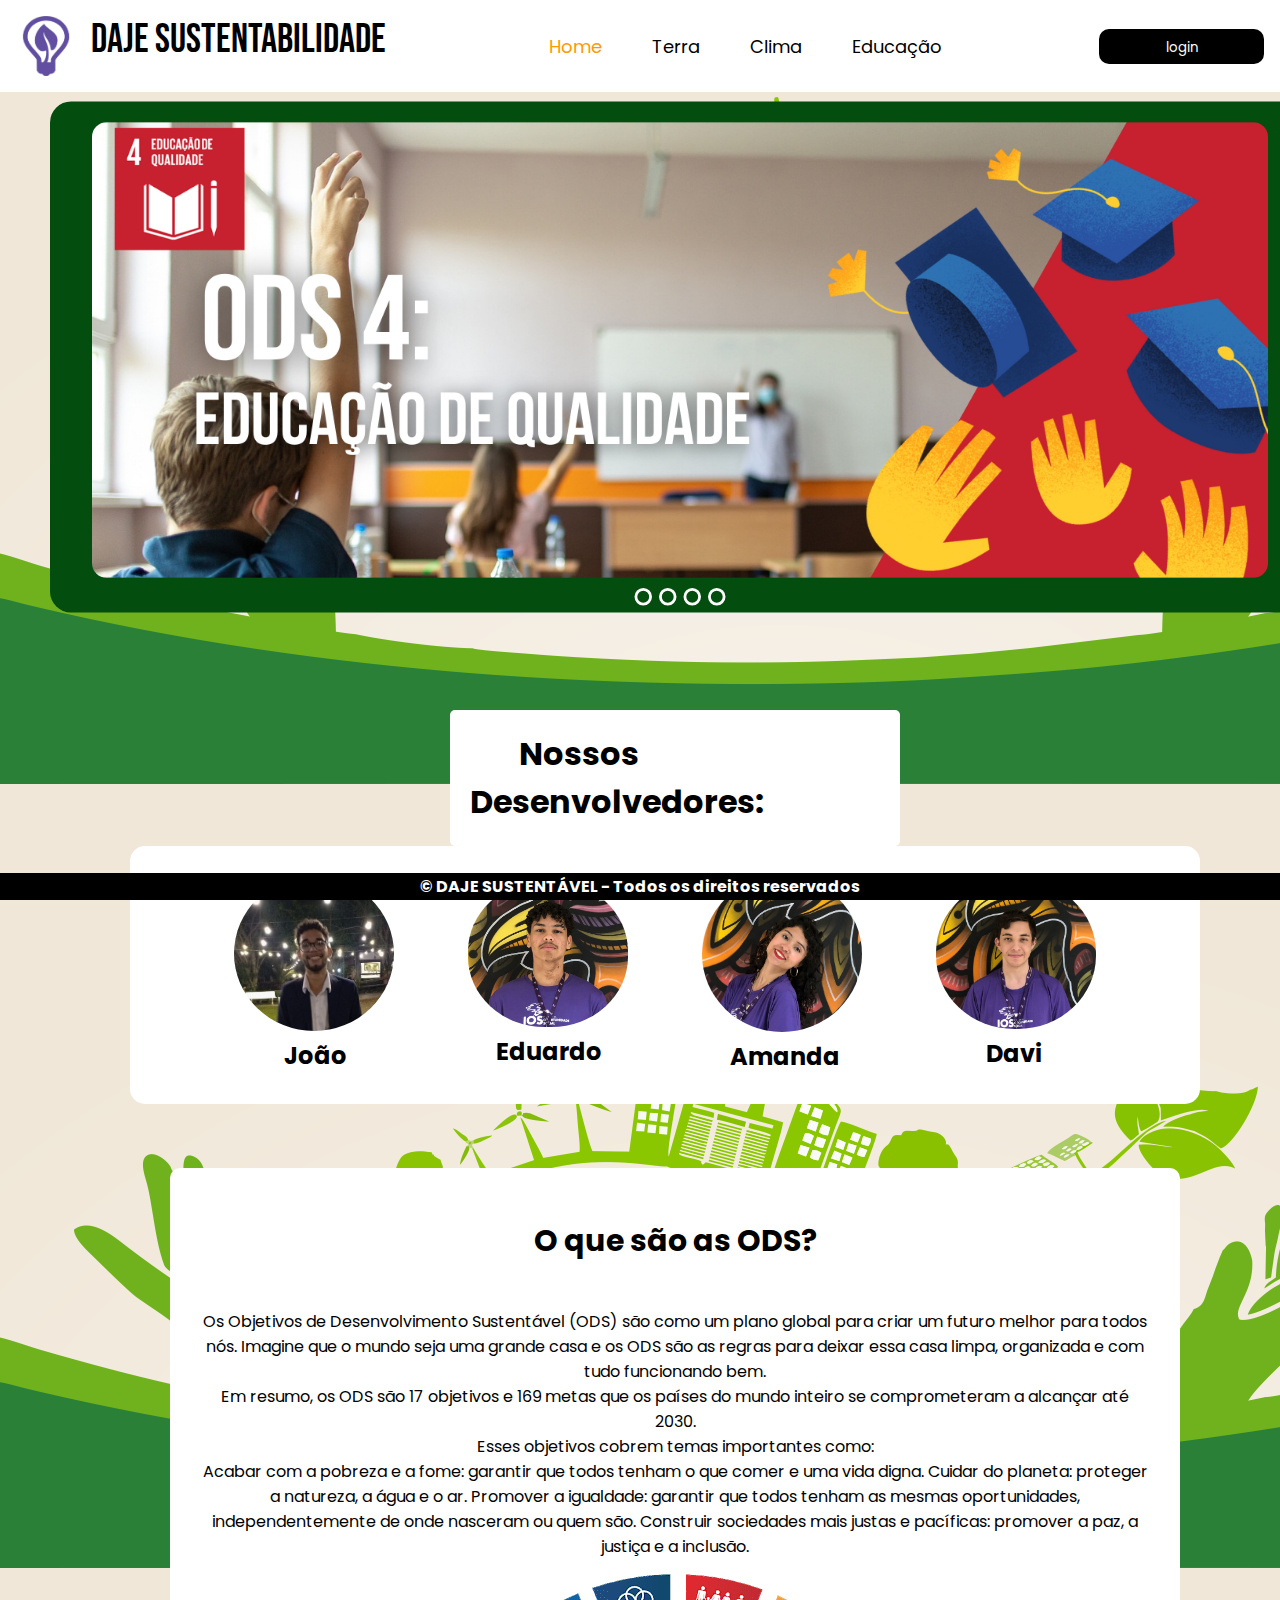
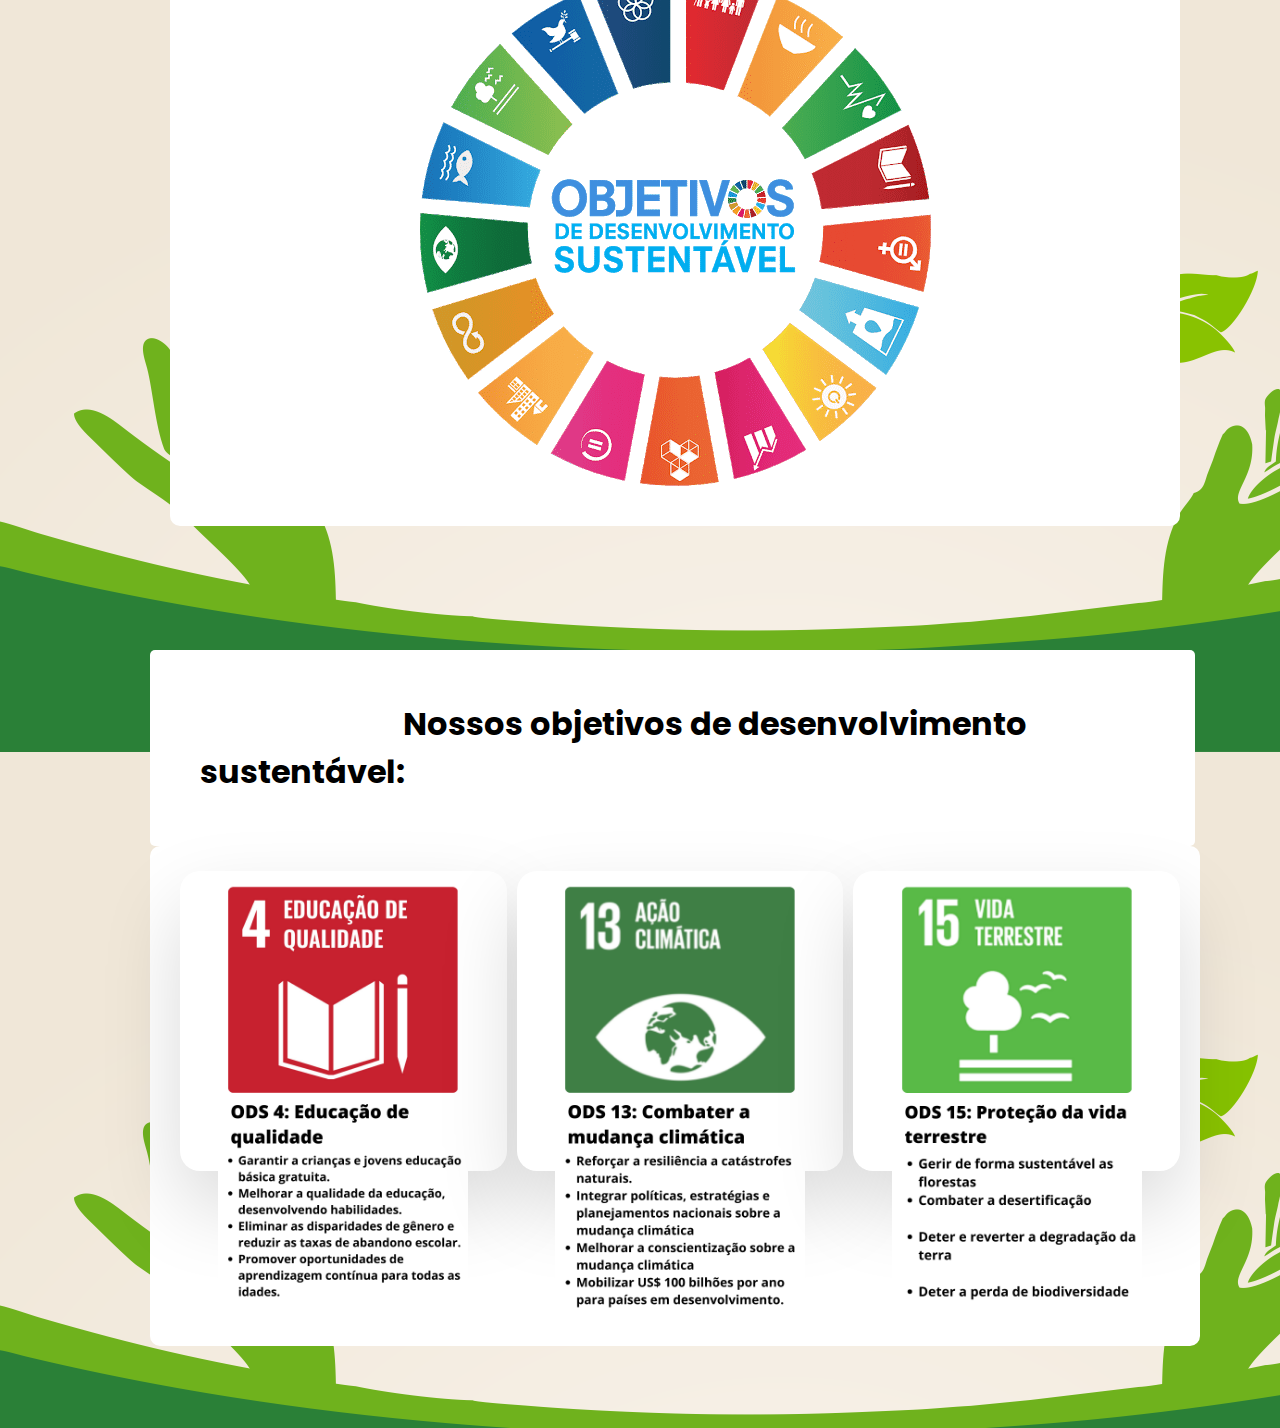
<file: index.html>
<!DOCTYPE html>
<html lang="pt-br">

<head>
    <meta charset="UTF-8">
    <meta name="viewport" content="width=device-width, initial-scale=1.0">
    <title>DAJE Sustentabilidade</title>

    <link rel="stylesheet" href="style.css">

</head>

<body>

    <header>

        <nav>
            <div class="nav_header">

                <div class="nav_logo">

                    <a style="color: black;" href="index.html">DAJE<span>&nbsp;Sustentabilidade</span>&nbsp;

                        <div class="img_logo">
                            <img class="img_logo" src="imagens/logo.png" alt="">
                        </div>

                    </a>

                </div>

                <ul class="nav_links" id="nav-links">

                    <li><a class="active" href="index.html">Home</a></li>&nbsp;&nbsp;&nbsp;&nbsp;&nbsp;&nbsp;&nbsp;&nbsp;&nbsp;
                    <li><a href="terra.html">Terra</a></li>&nbsp;&nbsp;&nbsp;&nbsp;&nbsp;&nbsp;&nbsp;&nbsp;&nbsp;
                    <li><a href="clima.html">Clima</a></li>&nbsp;&nbsp;&nbsp;&nbsp;&nbsp;&nbsp;&nbsp;&nbsp;&nbsp;
                    <li><a href="educacao.html">Educação</a></li>
                </ul>

                <div class="btn_sign_in">
                    <a href="login.html"> <input type="button" value="login"></a>
                </div>

        </nav>

    </header>

    <main>

        <section>

            <article class="fundo-slider">

                <div class="slider-container">

                    <div class="slider">
                        <div class="slide" data-index="0">
                            <img src="imagens/slide1.png" alt="Imagem 1">
                        </div>
                        <div class="slide" data-index="1">
                            <img src="imagens/slide2.png" alt="Imagem 2">
                        </div>
                        <div class="slide" data-index="2">
                            <img src="imagens/slide3.png" alt="Imagem 3">
                        </div>
                        <div class="slide" data-index="3">
                            <img src="imagens/slide4.png" alt="Imagem 4">
                        </div>
                    </div>
                    
                </div>

                <div class="indicadores">
                    <button class="indicador" data-index="0"></button>
                    <button class="indicador" data-index="1"></button>
                    <button class="indicador" data-index="2"></button>
                    <button class="indicador" data-index="3"></button>
                </div>

            </article>

        </section>

        <section class="devs">

            <div class="titulo_home">
                <h1>&nbsp;&nbsp;&nbsp;&nbsp;&nbsp;&nbsp;&nbsp;Nossos Desenvolvedores:</h1>
            </div>

            <div class="Desenvolvedores">

                <div>
                    <img class="time1" src="imagens/perfil2.jpg" alt="" class="perfil">
                    <h2 class="perfil">João</h2>
                </div>

                <div>
                    <img class="time3" src="imagens/perfil1.jpg" alt="" class="perfil">
                    <h2 class="perfil1">Eduardo</h2>
                </div>

                <div>
                    <img class="time1" src="imagens/perfil3.jpg" alt="" class="perfil">
                    <h2 class="perfil1">Amanda</h2>
                </div>

                <div>
                    <img class="time2" src="imagens/perfil4.jpg" alt="" class="perfil">
                    <h2 class="perfil">Davi</h2>
                </div>

            </div>

        </section>



        <section>

            <div class="container_ods">

                <h1 class="title_ods">O que são as ODS?</h1>
                <br>

                <p class="text_ods">
                    Os Objetivos de Desenvolvimento Sustentável (ODS) são como um plano global para criar um futuro
                    melhor para todos nós.
                    Imagine que o mundo seja uma grande casa e os ODS são as regras para deixar essa casa limpa,
                    organizada e com tudo
                    funcionando bem. <br>

                    Em resumo, os ODS são 17 objetivos e 169 metas que os países do mundo inteiro se comprometeram a
                    alcançar até 2030. <br>
                    Esses objetivos cobrem temas importantes como: <br>

                    Acabar com a pobreza e a fome: garantir que todos tenham o que comer e uma vida digna.
                    Cuidar do planeta: proteger a natureza, a água e o ar.
                    Promover a igualdade: garantir que todos tenham as mesmas oportunidades, independentemente de onde
                    nasceram ou quem são.
                    Construir sociedades mais justas e pacíficas: promover a paz, a justiça e a inclusão.
                </p>

                <img class="img_ods" src="imagens/ods.png" alt="">

            </div>

        </section>

        <section class="ods_home">



            <div class="">

                <div class="titulo_container">
                    <h1>&nbsp;&nbsp;&nbsp;&nbsp;&nbsp;&nbsp;&nbsp;&nbsp;&nbsp;&nbsp;&nbsp;&nbsp;&nbsp;&nbsp;&nbsp;&nbsp;&nbsp;&nbsp;&nbsp;&nbsp;&nbsp;&nbsp;&nbsp;&nbsp;&nbsp;&nbsp;&nbsp;&nbsp;&nbsp;Nossos
                        objetivos de desenvolvimento sustentável:</h1>
                </div>

                <div class="container">

                    <div class="card">
                        <div class="img-box">
                            <img src="imagens/ods 4.png">
                        </div>
                        <div class="content">
                    
                            <a href="educacao.html" class="read-more">
                                Leia mais
                            </a>
                        </div>
                    </div>

                    <div class="card">
                        <div class="img-box">
                            <img src="imagens/ods 13.png">
                        </div>
                        <div class="content">
                    
                            <a href="clima.html" class="read-more">
                                Leia mais
                            </a>
                        </div>
                    </div>
                    
                    <div class="card">
                        <div class="img-box">
                            <img src="imagens/ods15.png">
                        </div>
                        <div class="content">
                    
                            <a href="terra.html" class="read-more">
                                Leia mais
                            </a>
                        </div>
                    </div>
                    
                </div>


            </div>

            </div>

        </section>

    </main>

    <footer>

        <div class="footer">
            <h2 class="h2_footer">&copy; DAJE SUSTENTÁVEL - Todos os direitos reservados</h2>
        </div>

    </footer>

    <script src="script.js"></script>

</body>

</html>
</file>
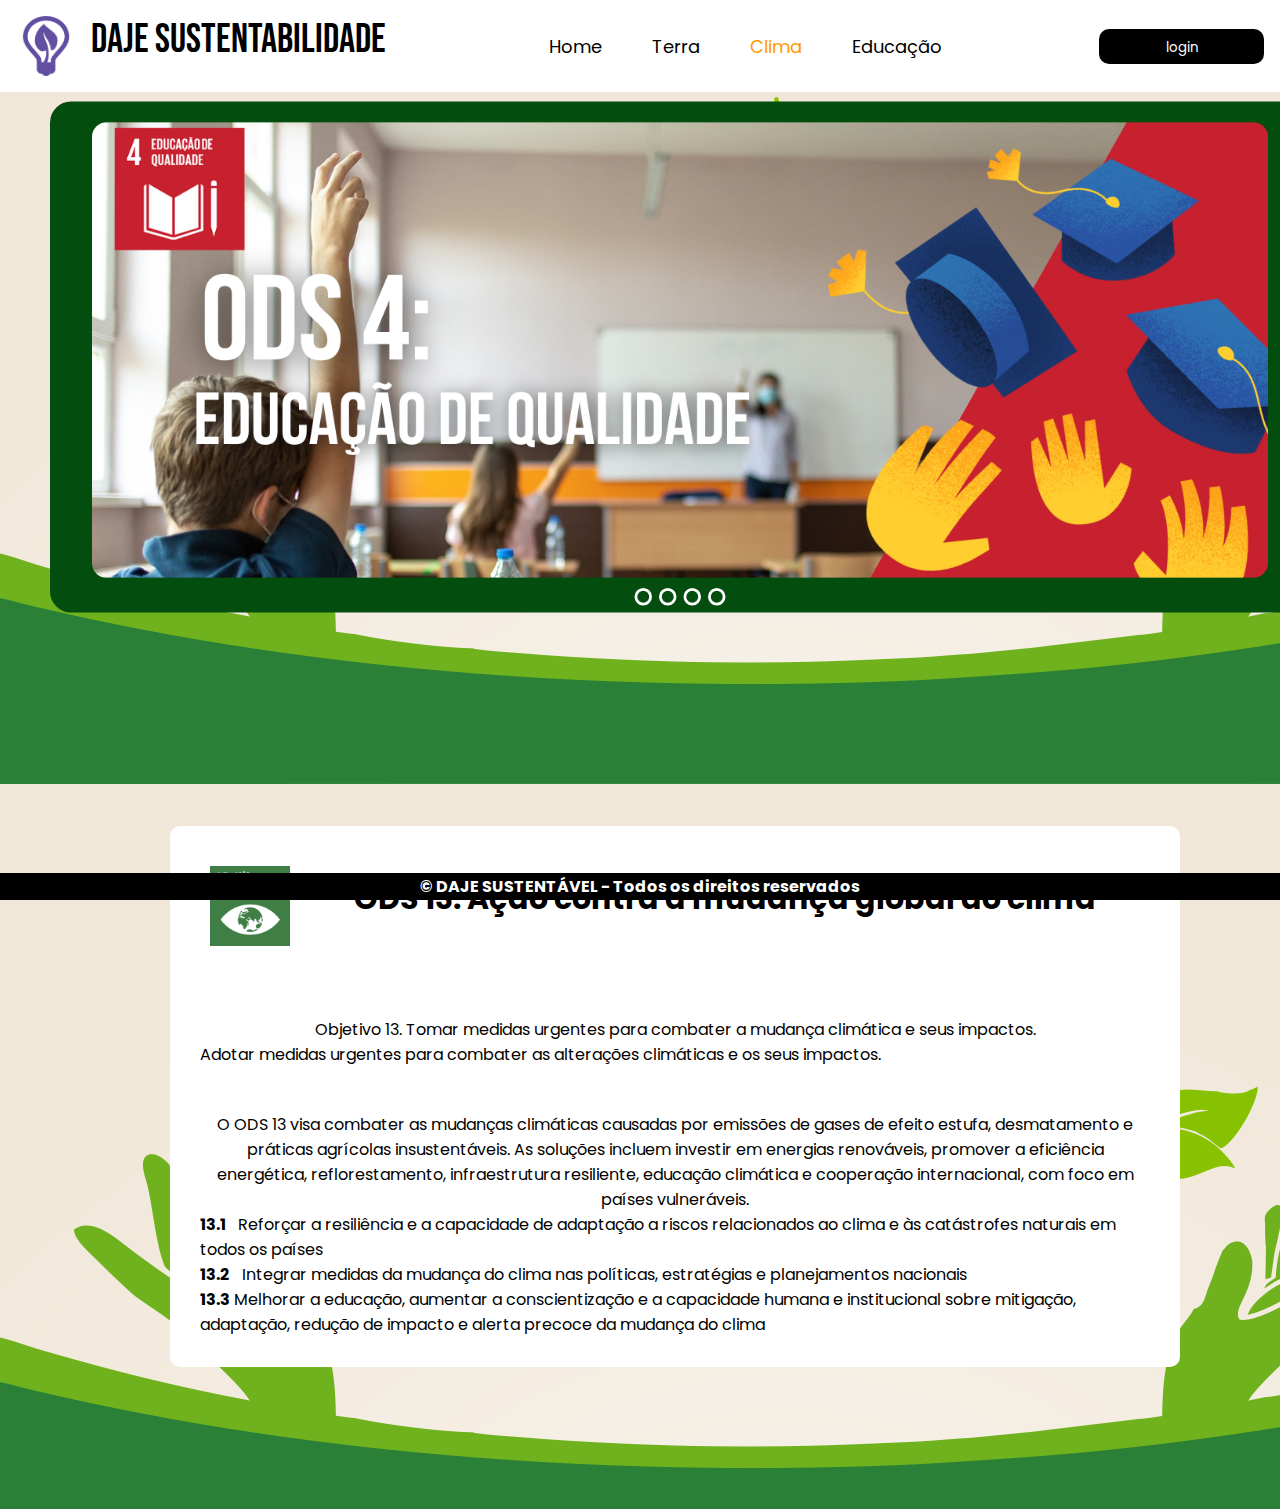
<file: clima.html>
<!DOCTYPE html>
<html lang="pt-br">
<head>
    <meta charset="UTF-8">
    <meta name="viewport" content="width=device-width, initial-scale=1.0">
    <title>DAJE Sustentabilidade</title>

    <link rel="stylesheet" href="style.css">

</head>

<body>
    
    <header>

        <nav>
            <div class="nav_header">

                <div class="nav_logo">

                    <a style="color: black;" href="index.html">DAJE<span>&nbsp;Sustentabilidade</span>&nbsp;
                        
                        <div class="img_logo">
                            <img class="img_logo" src="imagens/logo.png" alt="">
                        </div>

                    </a>

                </div>

                <ul class="nav_links" id="nav-links">

                    <li><a href="index.html">Home</a></li>&nbsp;&nbsp;&nbsp;&nbsp;&nbsp;&nbsp;&nbsp;&nbsp;&nbsp;
                    <li><a href="terra.html">Terra</a></li>&nbsp;&nbsp;&nbsp;&nbsp;&nbsp;&nbsp;&nbsp;&nbsp;&nbsp;
                    <li><a class="active" href="clima.html">Clima</a></li>&nbsp;&nbsp;&nbsp;&nbsp;&nbsp;&nbsp;&nbsp;&nbsp;&nbsp;
                    <li><a href="educacao.html">Educação</a></li>
                </ul>

                <div class="btn_sign_in">
                    <a href="login.html"> <input type="button" value="login"></a>
                </div>
            
            
        </nav>

    </header>

    <main>

       <section>

            <article class="fundo-slider">
            
                <div class="slider-container">
            
                    <div class="slider">
                        <div class="slide" data-index="0">
                            <img src="imagens/slide1.png" alt="Imagem 1">
                        </div>
                        <div class="slide" data-index="1">
                            <img src="imagens/slide2.png" alt="Imagem 2">
                        </div>
                        <div class="slide" data-index="2">
                            <img src="imagens/slide3.png" alt="Imagem 3">
                        </div>
                        <div class="slide" data-index="3">
                            <img src="imagens/slide4.png" alt="Imagem 4">
                        </div>
                    </div>
            
                </div>
            
                <div class="indicadores">
                    <button class="indicador" data-index="0"></button>
                    <button class="indicador" data-index="1"></button>
                    <button class="indicador" data-index="2"></button>
                    <button class="indicador" data-index="3"></button>
                </div>
            
            </article>

       </section>

       <section>

            <article>

                <div class="container_ods">
                    <img class="float_ods" src="imagens/ods2.png" alt="">
                    <h1 class="title_ods">  ODS 13: Ação contra a mudança global do clima</h1>
                    &nbsp;
                    &nbsp;
                    &nbsp;
                    &nbsp;
                    &nbsp;
                    <br><br>
                    <br>
                    <p>Objetivo 13. Tomar medidas urgentes para combater a mudança climática e seus impactos.</p>
                    <figure>
                        <figcaption>Adotar medidas urgentes para combater as alterações climáticas e os seus impactos.
                        </figcaption>
                    </figure>
                    <br>
                    <p class="principal">O ODS 13 visa combater as mudanças climáticas causadas por emissões de gases de efeito
                        estufa, desmatamento e práticas agrícolas insustentáveis. As soluções incluem investir em energias
                        renováveis, promover a eficiência energética, reflorestamento, infraestrutura resiliente, educação climática
                        e cooperação internacional, com foco em países vulneráveis.
                    </p>
                    <ul>
                        <li><strong>13.1</strong> &nbsp; Reforçar a resiliência e a capacidade de adaptação a riscos relacionados ao clima e
                            às
                            catástrofes naturais em todos os países</li>
                        <li> <strong>13.2</strong> &nbsp; Integrar medidas da mudança do clima nas
                            políticas, estratégias e planejamentos nacionais <br><strong>13.3</strong> Melhorar a educação, aumentar
                            a
                            conscientização e a capacidade humana e institucional sobre mitigação, adaptação, redução de impacto e
                            alerta precoce da mudança do clima
                        </li>
                    <ul>
                </div>
                <br><br>
            </article>

       </section>

    </main>

    <footer>

        <div class="footer">
            <h2 class="h2_footer">&copy; DAJE SUSTENTÁVEL - Todos os direitos reservados</h2>
        </div>

    </footer>

    <script src="script.js"></script>

</body>

</html>
</file>
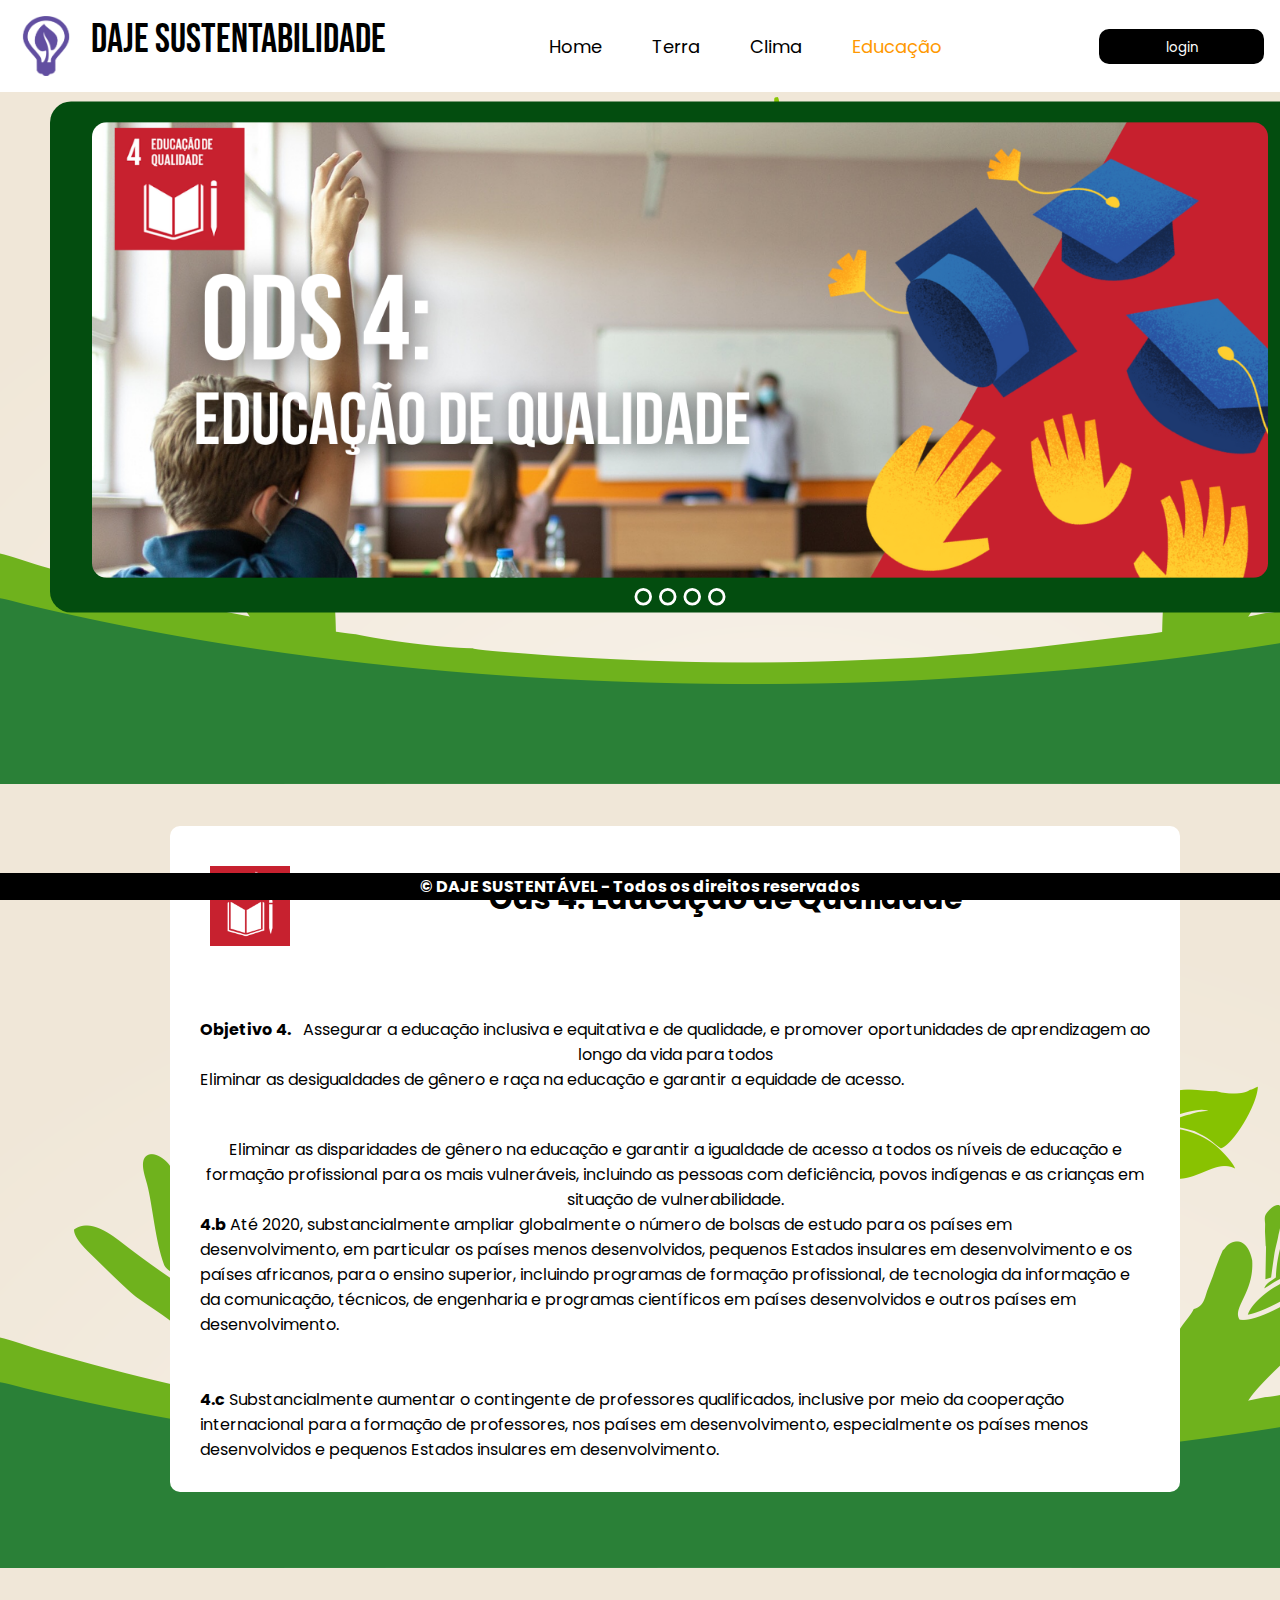
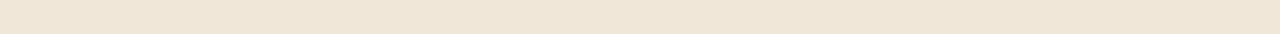
<file: educacao.html>
<!DOCTYPE html>
<html lang="pt-br">
<head>
    <meta charset="UTF-8">
    <meta name="viewport" content="width=device-width, initial-scale=1.0">
    <title>DAJE Sustentabilidade</title>

    <link rel="stylesheet" href="style.css">

</head>

<body>
    
    <header>

        <nav>
            <div class="nav_header">

                <div class="nav_logo">

                    <a style="color: black;" href="index.html">DAJE<span>&nbsp;Sustentabilidade</span>&nbsp;
                        
                        <div class="img_logo">
                            <img class="img_logo" src="imagens/logo.png" alt="">
                        </div>

                    </a>

                </div>

                <ul class="nav_links" id="nav-links">

                    <li><a href="index.html">Home</a></li>&nbsp;&nbsp;&nbsp;&nbsp;&nbsp;&nbsp;&nbsp;&nbsp;&nbsp;
                    <li><a href="terra.html">Terra</a></li>&nbsp;&nbsp;&nbsp;&nbsp;&nbsp;&nbsp;&nbsp;&nbsp;&nbsp;
                    <li><a href="clima.html">Clima</a></li>&nbsp;&nbsp;&nbsp;&nbsp;&nbsp;&nbsp;&nbsp;&nbsp;&nbsp;
                    <li><a class="active" href="educacao.html">Educação</a></li>
                </ul>

                <div class="btn_sign_in">
                    <a href="login.html"> <input type="button" value="login"></a>
                </div>
            
        </nav>

    </header>

    <main>

       <section>

            <article class="fundo-slider">
            
                <div class="slider-container">
            
                    <div class="slider">
                        <div class="slide" data-index="0">
                            <img src="imagens/slide1.png" alt="Imagem 1">
                        </div>
                        <div class="slide" data-index="1">
                            <img src="imagens/slide2.png" alt="Imagem 2">
                        </div>
                        <div class="slide" data-index="2">
                            <img src="imagens/slide3.png" alt="Imagem 3">
                        </div>
                        <div class="slide" data-index="3">
                            <img src="imagens/slide4.png" alt="Imagem 4">
                        </div>
                    </div>
            
                </div>
            
                <div class="indicadores">
                    <button class="indicador" data-index="0"></button>
                    <button class="indicador" data-index="1"></button>
                    <button class="indicador" data-index="2"></button>
                    <button class="indicador" data-index="3"></button>
                </div>
            
            </article>

       </section>

       <section>

            <article>

                <div class="container_ods">
                    <img class="float_ods" src="imagens/ods1.jpg" alt="">
                    <h1 class="title_ods" >Ods 4: Educação de Qualidade</h1>
                    <br>
                    &nbsp;
                    &nbsp;
                    &nbsp;
                    &nbsp;
                    &nbsp;
                    <br><br>
                    
                    <p> <strong>Objetivo 4.</strong> &nbsp; Assegurar a educação inclusiva e equitativa e de qualidade, e promover oportunidades de aprendizagem ao longo da vida para todos
                    </p>
                        <figure>
                            <figcaption> Eliminar as desigualdades de gênero e raça na educação e garantir a equidade de acesso.
                            </figcaption>
                        </figure>
                    <br>
                    <p class="principal">Eliminar as disparidades de gênero na educação e garantir a igualdade de acesso a todos os níveis
                        de educação e formação profissional para os mais vulneráveis, incluindo as pessoas com deficiência, povos indígenas
                        e as crianças em situação de vulnerabilidade.
                    </p>
                    <ul>
                        <li><strong>4.b</strong> Até 2020, substancialmente ampliar globalmente o número de bolsas de estudo para os países
                            em desenvolvimento, em particular os países menos desenvolvidos, pequenos Estados insulares em desenvolvimento e
                            os países africanos, para o ensino superior, incluindo programas de formação profissional, de tecnologia da
                            informação e da comunicação, técnicos, de engenharia e programas científicos em países desenvolvidos e outros
                            países em desenvolvimento.</li>
                    
                        <br><br><br>
                        <li> <strong>4.c</strong> Substancialmente aumentar o contingente de professores qualificados, inclusive por meio da
                            cooperação internacional para a formação de professores, nos países em desenvolvimento, especialmente os países
                            menos desenvolvidos e pequenos Estados insulares em desenvolvimento.
                    </ul>
                </div>

                <br><br>
                
            </article>

       </section>

    </main>

    <footer>

        <div class="footer">
            <h2 class="h2_footer">&copy; DAJE SUSTENTÁVEL - Todos os direitos reservados</h2>
        </div>

    </footer>

    <script src="script.js"></script>

</body>

</html>
</file>
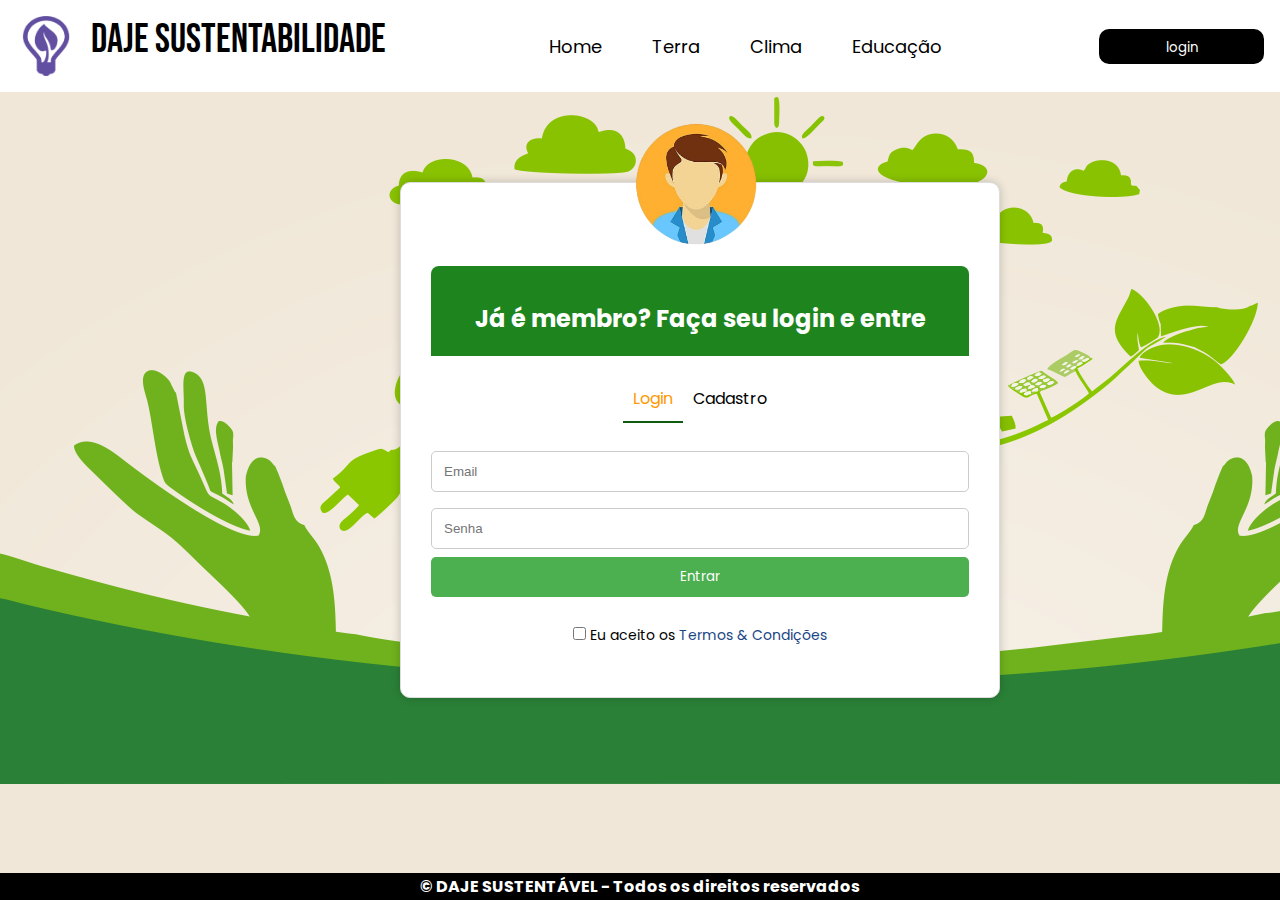
<file: login.html>
<!DOCTYPE html>
<html lang="pt-br">

<head>
    <meta charset="UTF-8">
    <meta name="viewport" content="width=device-width, initial-scale=1.0">
    <title>DAJE Sustentabilidade</title>

    <link rel="stylesheet" href="style.css">

</head>

<body>

    <header>

        <nav>
            <div class="nav_header">

                <div class="nav_logo">

                    <a style="color: black;" href="index.html">DAJE<span>&nbsp;Sustentabilidade</span>&nbsp;

                        <div class="img_logo">
                            <img class="img_logo" src="imagens/logo.png" alt="">
                        </div>

                    </a>

                </div>

                <ul class="nav_links" id="nav-links">

                    <li><a href="index.html">Home</a></li>&nbsp;&nbsp;&nbsp;&nbsp;&nbsp;&nbsp;&nbsp;&nbsp;&nbsp;
                    <li><a href="terra.html">Terra</a></li>&nbsp;&nbsp;&nbsp;&nbsp;&nbsp;&nbsp;&nbsp;&nbsp;&nbsp;
                    <li><a href="clima.html">Clima</a></li>&nbsp;&nbsp;&nbsp;&nbsp;&nbsp;&nbsp;&nbsp;&nbsp;&nbsp;
                    <li><a href="educacao.html">Educação</a></li>
                </ul>

                <div class="btn_sign_in">
                    <a href="login.html"> <input type="button" value="login"></a>


                </div>

        </nav>

    </header>

    <main>

        <section>

            <div class="container-login">

                <div class="avatar">
                    <img class="avatar" src="imagens/avatar.png" alt="">
                </div>

                <div class="header-login">
                    <i class="fas fa-users"></i>
                    <h2 id="form-title">Já é membro? Faça seu login e entre</h2>
                </div>

                <div class="tabs">
                    <div class="tab active" id="login-tab">Login</div>
                    <div class="tab" id="register-tab">Cadastro</div>
                </div>

                <form id="form-login">

                    <div id="login-fields">
                        <input type="email" placeholder="Email" required>
                        <input type="password" placeholder="Senha" required>
                        <button class="btn-login" type="submit">Entrar</button>
                    </div>

                    <div id="register-fields" style="display: none;">
                        <input type="text" placeholder="Nome" required>
                        <input type="email" placeholder="Email" required>
                        <input type="password" placeholder="Senha" required>
                        <input type="password" placeholder="Confirme a Senha" required>
                        <button class="btn-login" type="submit">Registrar</button>
                    </div>


                </form>

                <br>

                <div class="form-group">
                    <input type="checkbox" id="terms">
                    <label class="terms" for="terms">Eu aceito os <a href="#">Termos & Condições</a></label>
                </div>

            </div>

        </section>

    </main>

    <footer>

        <div class="footer">
            <h2 class="h2_footer">&copy; DAJE SUSTENTÁVEL - Todos os direitos reservados</h2>
        </div>

    </footer>

    <script src="script1.js"></script>

</body>

</html>
</file>
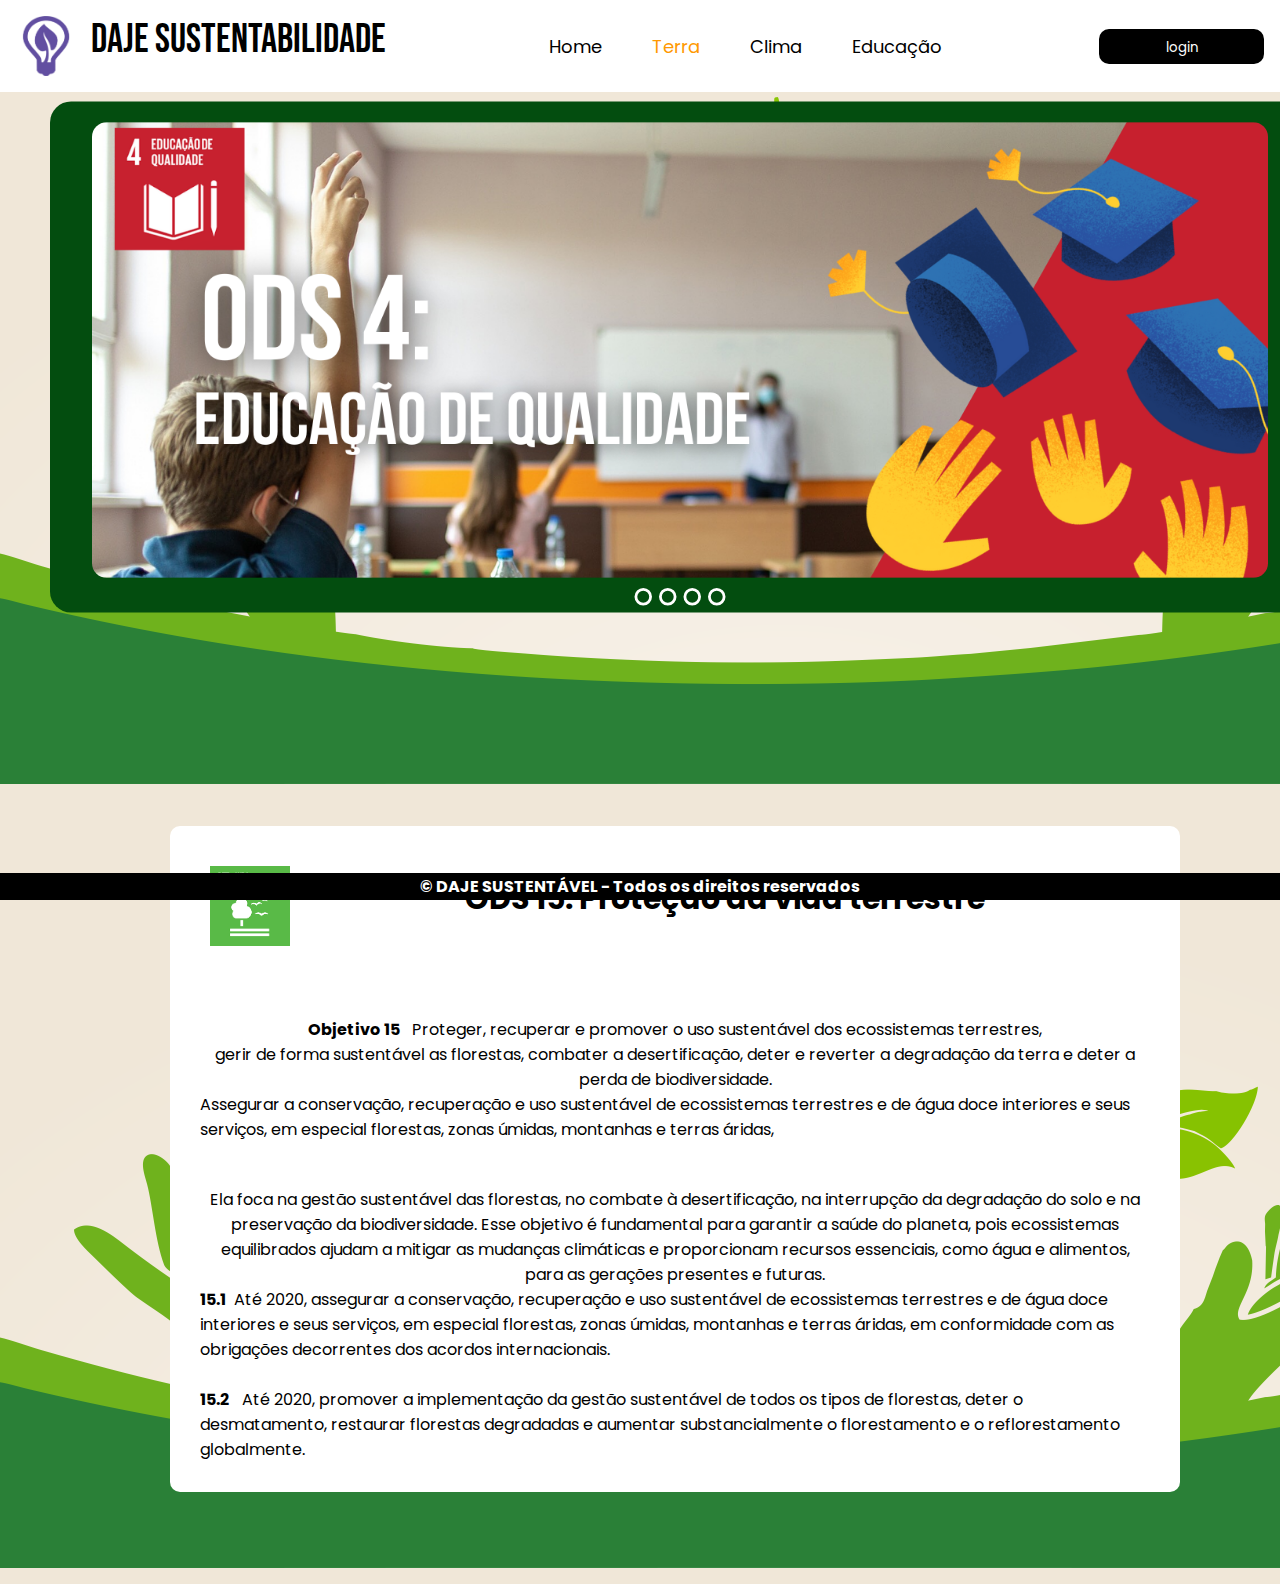
<file: terra.html>
<!DOCTYPE html>
<html lang="pt-br">

<head>
    <meta charset="UTF-8">
    <meta name="viewport" content="width=device-width, initial-scale=1.0">
    <title>DAJE Sustentabilidade</title>

    <link rel="stylesheet" href="style.css">


</head>

<body>

    <header>

        <nav>
            <div class="nav_header">

                <div class="nav_logo">

                    <a style="color: black;" href="index.html">DAJE<span>&nbsp;Sustentabilidade</span>&nbsp;

                        <div class="img_logo">
                            <img class="img_logo" src="imagens/logo.png" alt="">
                        </div>

                    </a>

                </div>

                <ul class="nav_links" id="nav-links">

                    <li><a href="index.html">Home</a></li>&nbsp;&nbsp;&nbsp;&nbsp;&nbsp;&nbsp;&nbsp;&nbsp;&nbsp;
                    <li><a class="active" href="terra.html">Terra</a></li>&nbsp;&nbsp;&nbsp;&nbsp;&nbsp;&nbsp;&nbsp;&nbsp;&nbsp;
                    <li><a href="clima.html">Clima</a></li>&nbsp;&nbsp;&nbsp;&nbsp;&nbsp;&nbsp;&nbsp;&nbsp;&nbsp;
                    <li><a href="educacao.html">Educação</a></li>
                </ul>

                <div class="btn_sign_in">
                    <a href="login.html"> <input type="button" value="login"></a>
                </div>


        </nav>

    </header>

    <main>

        <section>

            <article class="fundo-slider">
            
                <div class="slider-container">
            
                    <div class="slider">
                        <div class="slide" data-index="0">
                            <img src="imagens/slide1.png" alt="Imagem 1">
                        </div>
                        <div class="slide" data-index="1">
                            <img src="imagens/slide2.png" alt="Imagem 2">
                        </div>
                        <div class="slide" data-index="2">
                            <img src="imagens/slide3.png" alt="Imagem 3">
                        </div>
                        <div class="slide" data-index="3">
                            <img src="imagens/slide4.png" alt="Imagem 4">
                        </div>
                    </div>
            
                </div>
            
                <div class="indicadores">
                    <button class="indicador" data-index="0"></button>
                    <button class="indicador" data-index="1"></button>
                    <button class="indicador" data-index="2"></button>
                    <button class="indicador" data-index="3"></button>
                </div>
            
            </article>

        </section>

        <section>

            <article>

                <div class="container_ods">
                    <img class="float_ods" src="imagens/ods3.png" alt="">
                    <h1 class="title_ods">
                        ODS 15: Proteção da vida terrestre
                    </h1>
                    <br>
                    &nbsp;
                    &nbsp;
                    &nbsp;
                    &nbsp;
                    &nbsp;
                    <br><br>
                    <p> <strong>Objetivo 15</strong> &nbsp; Proteger, recuperar e promover o uso sustentável dos
                        ecossistemas terrestres, <br> gerir
                        de forma
                        sustentável as florestas, combater a desertificação, deter e reverter a degradação da terra e
                        deter a
                        perda de
                        biodiversidade.</p>
                    <figure>
                        <figcaption>Assegurar a conservação, recuperação e uso sustentável de ecossistemas terrestres e
                            de água
                            doce interiores e seus serviços, em especial florestas, zonas úmidas, montanhas e terras
                            áridas,
                        </figcaption>
                    </figure>
                    <br>
                    <p class="principal">Ela foca na gestão sustentável das florestas, no combate à desertificação, na
                        interrupção
                        da degradação do solo e na preservação da biodiversidade. Esse objetivo é fundamental para
                        garantir a saúde
                        do planeta, pois ecossistemas equilibrados ajudam a mitigar as mudanças climáticas e
                        proporcionam recursos
                        essenciais, como água e alimentos, para as gerações presentes e futuras.
                    </p>
                    <ul>
                        <li><strong>15.1</strong> &nbsp;Até 2020, assegurar a conservação, recuperação e uso sustentável
                            de ecossistemas
                            terrestres e de água doce interiores e seus serviços, em especial florestas, zonas úmidas,
                            montanhas e
                            terras áridas, em conformidade com as obrigações decorrentes dos acordos internacionais.
                        </li>
                        <br><br>
                        <li> <strong>15.2</strong> &nbsp; Até 2020, promover a implementação da gestão sustentável de
                            todos os tipos de
                            florestas, deter o desmatamento, restaurar florestas degradadas e aumentar substancialmente
                            o
                            florestamento e o reflorestamento globalmente.
                    </ul>
                </div>

            </article>

        </section>

    </main>

    <footer>

        <div class="footer">
            <h2 class="h2_footer">&copy; DAJE SUSTENTÁVEL - Todos os direitos reservados</h2>
        </div>

    </footer>

    <script src="script.js"></script>

</body>

</html>
</file>
<file: style.css>
@charset "utf-8";

@import url('https://fonts.googleapis.com/css2?family=Bebas+Neue&family=Poppins:ital,wght@0,100;0,200;0,300;0,400;0,500;0,600;0,700;0,800;0,900;1,100;1,200;1,300;1,400;1,500;1,600;1,700;1,800;1,900&display=swap');

:root {
    --primary-color: #30cc00;
    --primary-color-dark: #158023;
    --text-dark: #000;
    --text-light: #292929;
    --white: #fff;
    max-width: 1200px;
    --header-font: "Bebas Neue", sans-serif;
}

* {
    padding: 0;
    margin: 0;
    box-sizing: border-box;
}

img .img_logo {
    display: flex;
    width: 50px;
    padding-right: 10px;
}

a {
    text-decoration: none;
    transition: 0.3s;
}

body {
    font-family: "poppins", sans-serif;
    background-image: url(imagens/fundo.png);
    max-height: 600px;
}

nav {
    position: fixed;
    isolation: isolate;
    width: 100%;
    z-index: 2;
    height: 100px;
}

.nav_header {
    padding: 1rem;
    width: 100%;
    display: flex;
    align-items: center;
    justify-content: space-between;
    background-color: #fff;
}

.nav_logo a {
    font-size: 40px;
    font-weight: 400;
    font-family: var(--header-font);
    color: var(--white);
}

.nav_menu_btn {
    font-size: 1.5rem;
    color: var(--white);
    cursor: pointer;
}

.nav_links {
    list-style-type: none;
    font-size: 18px;
    color: #000000;
    cursor: pointer;
}

.img_logo {
    position: relative;
    display: flex;
    float: left;
    width: 60px;
    margin-right: 15px;
}

#nav_links {
    color: #000000;
}

li {
    display: inline-block;
}

li a:hover,
.active {
    color: #ff9901;
}

li a {
    color: #000000;
}

.btn_sign_in input {
    font-family: "poppins", sans-serif;
    font-size: 20;
    width: 165px;
    height: 35px;
    background-color: #000000;
    padding: 9px 50px;
    border: none;
    color: rgb(255, 255, 255);
    border-radius: 10px;
    cursor: pointer;
}

.btn_sign_in input:hover {
    color: #ff9901;
}

.slide1 {
    width: 1200px;
    height: 540px;
    display: flex;
    margin-bottom: 20px;
    border-bottom: 10px #fff;
    margin-top: 40px;
}

.time1 {
    width: 160px;
    border-radius: 50%;
}

.time2 {
    width: 160px;
    border-radius: 49%;
}

.time3 {
    width: 160px;
    border-radius: 48%;
}

.Desenvolvedores {
    display: flex;
    align-items: center;
    justify-content: space-evenly;
    margin-left: 130px;
    background-color: #ffffff;
    border-radius: 15px;
    padding: 30px;
}

.perfil {
    margin-left: 50px;
}

.perfil1 {
    margin-left: 28px;
}

.titulo_home {
    padding: 20px;
    display: flex;
    margin-left: 450px;
    margin-right: 300px;
    background-color: #ffffff;
    border-radius: 5px;
}

.titulo_container {
    padding: 50px;
    display: flex;
    margin-left: 150px;
    margin-right: 5px;
    background-color: #ffffff;
    border-radius: 5px;
}

.container_all {
    margin-left: 200px;
    margin-right: 20px;
    background-color: #ffffff;
    border-radius: 10px;
    margin-bottom: 30px;
}

.container {
    display: flex;
    width: 1050px;
    align-items: center;
    justify-content: space-evenly;
    margin-left: 150px;
    margin-right: 10px;
    background-color: #ffffff;
    border-radius: 10px;
    padding: 20px;
    height: 500px;
    margin-bottom: 50px;
}

.ods1 {
    margin-left: 60px;
    width: 250px;
}

.ods2 {
    margin-left: 60px;
    width: 250px;
}

.ods15 {
    position: relative;
    margin-left: 60px;
    display: flex;
    float: right;
    width: 250px;
}

.devs {
    margin-top: -116px;
}

.ods_home {
    margin-bottom: 100px;
}

.title_ods {
    text-align: center;
    font-size: 30px;
    margin-top: 20px;
}

.container_ods {
    margin-left: 170px;
    margin-right: 20px;
    background-color: #ffffff;
    border-radius: 10px;
    padding: 30px;
    margin-bottom: 60px;
}

.img_ods {
    justify-content: center;
    display: flex;
    align-items: center;
    padding: 10px;
    padding-top: 15px;
    margin-left: 210px;
}

.float_ods {
    display: flex;
    position: relative;
    width: 100px;
    float: left;
    padding: 10px;
}

.footer {
    background-color: #000;
    width: 100%;
    display: flex;
    padding: 1px;
    bottom: 0;
    position: fixed;
    z-index: 1;
    padding-top: -10px;
    text-align: center;
    justify-content: center;
    left: 0;
}

.h2_footer {
    color: #fff;
    font-size: 16px;
    text-align: center;
    padding-bottom: 0;
}

.id {
    padding: 2rem 0;
}


form button {
    background: #333;
    color: #fff;
    border: none;
    cursor: pointer;
}

form button:hover {
    background: #555;
}

section {
    padding: 2rem 0;
}

.slider-container {
    width: 2400px;
    height: 930px;
    background-size: contain;
    transform: scale(0.7);
    margin: 40px auto;
    position: relative;
    overflow: hidden;
    border-radius: 30px;
    margin-left: -300px;
    margin-top: -110px;
}

.fundo-slider {
    width: 1800px;
    height: 730px;
    background-size: contain;
    transform: scale(0.7);
    background-color: #034d0f;
    margin: 40px auto;
    position: relative;
    overflow: hidden;
    border-radius: 30px;
    margin-left: -220px;
    margin-top: -40px;
}

.carousel {
    position: relative;
    width: 100%;
    height: 100%;
    overflow: hidden;
}

.carousel-slide {
    position: absolute;
    top: 0;
    left: 0;
    width: 100%;
    height: 100%;
    transform: translateX(0);
    transition: transform 0.5s ease-in-out;
}

.carousel-slide.active {
    transform: translateX(0);
}

.carousel-slide.next {
    transform: translateX(100%);
}

.carousel-slide.prev {
    transform: translateX(-100%);
}

.slider {
    width: 100%;
    height: 100%;
    position: relative;
    border-radius: 10px;
}

.slide {
    width: 100%;
    height: 100%;
    position: absolute;
    top: 0;
    left: 0;
    opacity: 0;
    transition: opacity 0.5s;
}

.slide.active {
    opacity: 1;
}

.slide img {
    width: 100%;
    height: 100%;
    object-fit: cover;
}

.prev,
.next {
    background-color: #fff;
    border: none;
    padding: 10px 20px;
    cursor: pointer;
}

.indicadores {
    position: absolute;
    bottom: 10px;
    left: 50%;
    transform: translateX(-50%);
    display: flex;
    justify-content: space-between;
    margin-top: 100px;
}

.indicador {
    width: 25px;
    height: 25px;
    border-radius: 15px;
    background-color: #ffffff00;
    border: 4px solid #fff;
    cursor: pointer;
    margin: 0 5px;
    transition: 0.5s;
    margin-top: 100px;
}

.indicador:hover {
    background-color: #ff0000;
}

.header-login {
    background-color: #3e8e41;
    border-radius: 10px 10px 0 0;
    padding: 20px 0;
    margin-bottom: 30px;
}

.header-login i {
    font-size: 48px;
    background-color: #3e8e41;
}

.form-group {
    margin-bottom: 20px;
    justify-content: center;
    text-align: center;
}

input[type="text"],
input[type="email"],
input[type="password"] {
    width: 100%;
    padding: 12px;
    border: 1px solid #ccc;
    border-radius: 5px;
    box-sizing: border-box;
}

.btn-login {
    text-decoration: none;
    color: #4CAF50;
    color: #fff;
    padding: 12px 20px;
    border: none;
    border-radius: 5px;
    cursor: pointer;
}

.btn-login:hover {
    background-color: #3f51b5;
}

.login-option {
    display: flex;
    justify-content: center;
    margin-bottom: 20px;
    background-color: #4CAF50;
    color: #fff;
    border-radius: 10px;
    padding: 5px;
}

.login-option a {
    background-color: #1e851e;
    text-decoration: none;
}

.terms {
    font-size: 14px;
}

.terms a {
    color: #3f51b5;
    text-decoration: none;
}

.container-login {
    max-width: 600px;
    margin: 40px auto;
    padding: 20px;
    background-color: #fff;
    border: 1px solid #ddd;
    border-radius: 10px;
    box-shadow: 0 0 10px rgba(0, 0, 0, 0.1);
    justify-content: center;
    margin-top: 150px;
    margin-left: 400px;
    box-shadow: black 100px;
}

.login-box {
    padding: 20px;
}

.login-box h2 {
    text-align: center;
    margin-bottom: 20px;
}

.input-group {
    margin-bottom: 20px;
}

.input-group label {
    display: block;
    margin-bottom: 10px;
}

.input-group input {
    width: 100%;
    height: 40px;
    padding: 10px;
    border: 1px solid #ccc;
    border-radius: 5px;
}

.btn-login[type="submit"] {
    width: 100%;
    height: 40px;
    background-color: #4CAF50;
    color: #fff;
    padding: 10px;
    border: none;
    border-radius: 5px;
    cursor: pointer;
    font-family: "poppins";
}

.btn-login[type="submit"]:hover {
    background-color: #3e8e41;
}

p {
    text-align: center;
    margin-top: 20px;
}

p a {
    text-decoration: none;
    color: #4CAF50;
}

p a:hover {
    color: #3e8e41;
}

.container-login {
    background-color: white;
    border-radius: 10px;
    padding: 30px;
    box-shadow: 0px 0px 10px rgba(0, 0, 0, 0.2);
    text-align: center;
    width: 600px;
}

.btn-login {
    background-color: #1e851e;
}

.header-login {
    background-color: #1e851e;
    color: white;
    padding: 10px 20px;
    border-radius: 8px 8px 0 0;
    margin-bottom: 20px;
}

.form-login {
    max-width: 600px;
    margin: 40px auto;
    padding: 20px;
    background-color: #fff;
    border: 1px solid #ddd;
    border-radius: 10px;
    box-shadow: 0 0 10px rgba(0, 0, 0, 0.1);
    justify-content: center;
    margin-top: 0;
    margin-left: 0;
    box-shadow: 0 0 10px rgba(0, 0, 0, 0.1);
}

.header-login i {
    font-size: 24px;
    margin-right: 10px;
}

h2 {
    margin-top: 0;
}

.tabs {
    display: flex;
    justify-content: center;
    margin-bottom: 20px;
}

.tab {
    padding: 10px 20px;
    cursor: pointer;
    border-bottom: 2px solid transparent;
    transition: border-bottom 0.3s ease;
}

.tab.active {
    border-bottom: 2px solid #0f5c0f;
    ;
}

input[type="text"],
input[type="email"],
input[type="password"] {
    width: 100%;
    padding: 12px;
    margin: 8px 0;
    display: inline-block;
    border: 1px solid #ccc;
    box-sizing: border-box;
    border-radius: 5px;
}

.input-group {
    margin-bottom: 20px;
}

.input-group label {
    display: block;
    margin-bottom: 10px;
}

.input-group input {
    width: 100%;
    height: 40px;
    padding: 10px;
    border: 1px solid #ccc;
    border-radius: 5px;
}

.checkbox-container {
    margin-bottom: 20px;
}

.checkbox-container input[type="checkbox"] {
    margin-right: 10px;
}

.checkbox-container label {
    font-size: 14px;
    display: inline-block;
}

.btn-login[type="submit"] {
    width: 100%;
    height: 40px;
    color: #fff;
    padding: 10px;
    border: none;
    border-radius: 5px;
    cursor: pointer;
    font-family: "poppins";
}

.terms {
    font-size: 14px;
    margin-top: 230px;
}

.terms a {
    color: #1a4685;
    text-decoration: none;
}

.terms a:hover {
    text-decoration: underline;
}

button:hover {
    opacity: 0.8;
}

.tab {
    padding: 10px;
    cursor: pointer;
    border-bottom: 2px solid transparent;
    transition: border-bottom 0.3s ease;
}

.tab-active {
    border-bottom: 2px solid #0f5c0f;
}

#form-title{
    padding: 10px;
    margin-top: -20px;
}

.avatar{
    width: 150px;
    margin-top: -52px;
    margin-left: 95px;
}

.card {
    display: flex;
    justify-content: center;
    width: 350px;
    height: 300px;
    position: relative;
    background-color: #fff;
    border-radius: 20px;
    box-shadow: 0px 35px 80px rgba(0, 0, 0, 0.15);
    transition: 0.5s;
    margin-left: 10px;
    margin-top: -150px;
}

.card:hover {
    height: 400px;
}

.card .img-box {
    position: absolute;
    width: 250px;
    height: auto;
    top: 0px;
    transition: 0.5s;
}

.card:hover .img-box {
    top: -100px;
    scale: 0.75;
}

.card .img-box img {
    width: 100%;
    height: 100%;
    object-fit: cover;
}

.card .content {
    display: flex;
    flex-direction: column;
    gap: 18px;
    position: absolute;
    top: 20px;
    width: 100%;
    padding: 0px 30px;
    text-align: center;
    height: 30px;
    overflow: hidden;
    transition: 0.5s;
}

.card:hover .content {
    top: 130px;
    height: 250px;
}

.card .read-more {
    background: linear-gradient(90deg, #3730a3, #7e22ce);
    padding: 12px;
    color: #fff;
    text-decoration: none;
    border-radius: 8px;
    margin-top: 200px;
}
</file>
